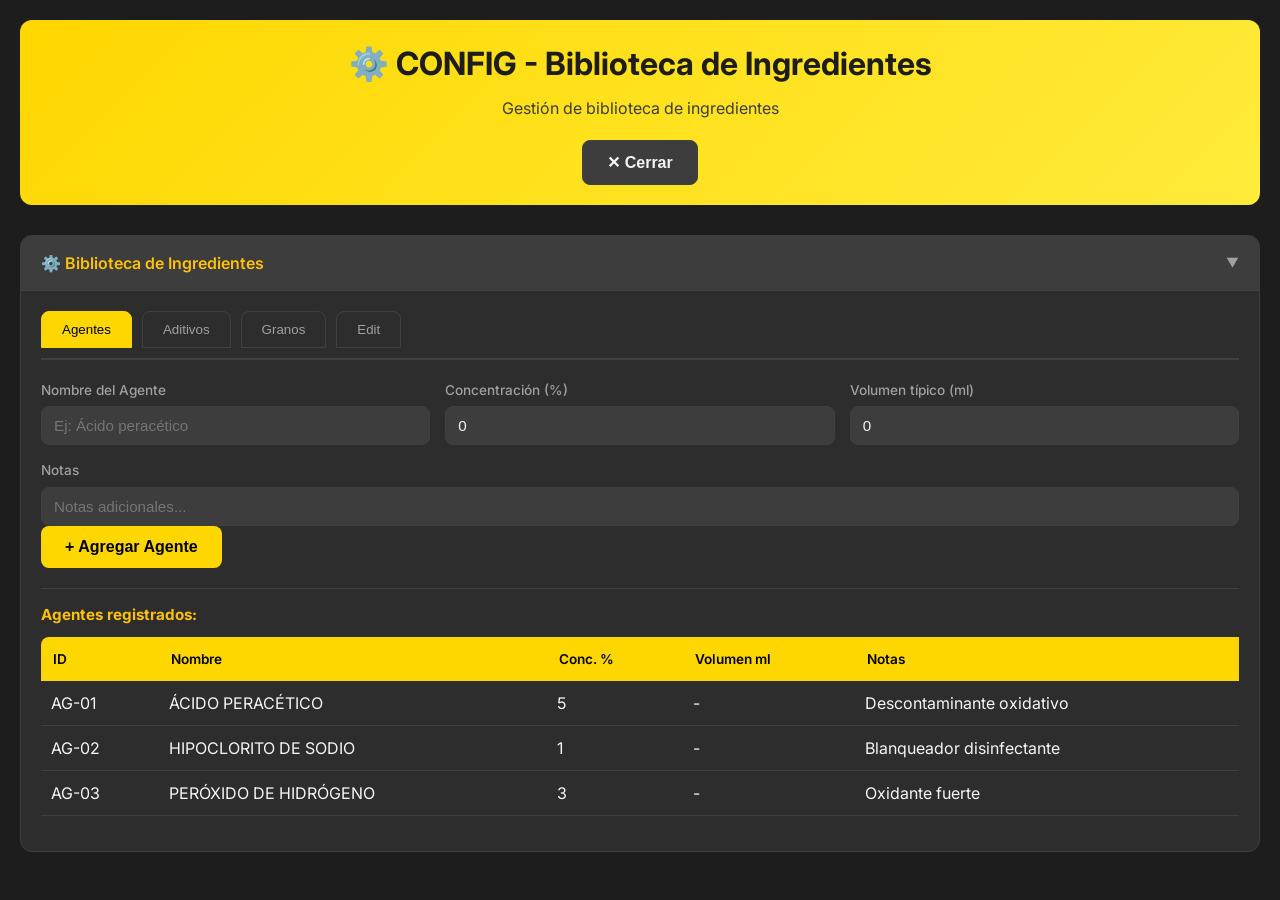
<file: gr/gr_config.html>
<!DOCTYPE html>
<html lang="es">
<head>
    <meta charset="UTF-8">
    <meta name="viewport" content="width=device-width, initial-scale=1.0">
    <title>⚙️ CONFIG - Biblioteca de Ingredientes</title>
    <link rel="stylesheet" href="gr_styles.css">
    <link rel="preconnect" href="https://fonts.googleapis.com">
    <link href="https://fonts.googleapis.com/css2?family=Inter:wght@400;500;600;700&display=swap" rel="stylesheet">
</head>
<body>
    <div class="app-container">
        <!-- HEADER -->
        <header class="app-header">
            <h1>⚙️ CONFIG - Biblioteca de Ingredientes</h1>
            <p class="subtitle">Gestión de biblioteca de ingredientes</p>
            <div class="header-actions">
                <button type="button" class="btn btn-secondary" onclick="goToIndex()">✕ Cerrar</button>
            </div>
        </header>

        <!-- CONFIG - Biblioteca de Ingredientes -->
        <section class="section-card active">
            <div class="section-header" data-section="config">
                <h2>⚙️ Biblioteca de Ingredientes</h2>
                <span class="toggle-icon">▼</span>
            </div>
            <div class="section-content" id="config">
                <!-- Tabs de navegación -->
                <div class="config-tabs">
                    <button type="button" class="config-tab active" data-tab="agentes" onclick="mostrarPanelConfig('agentes')">Agentes</button>
                    <button type="button" class="config-tab" data-tab="aditivos" onclick="mostrarPanelConfig('aditivos')">Aditivos</button>
                    <button type="button" class="config-tab" data-tab="granos" onclick="mostrarPanelConfig('granos')">Granos</button>
                    <button type="button" id="btnEditBiblioteca" class="config-tab" onclick="toggleEdicionBiblioteca()">Edit</button>
                </div>
                
                <!-- Panel Agentes -->
                <div class="config-panel active" id="panel-agentes">
                    <div class="form-row">
                        <div class="form-group">
                            <label>Nombre del Agente</label>
                            <input type="text" id="configAgenteNombre" placeholder="Ej: Ácido peracético">
                        </div>
                        <div class="form-group">
                            <label>Concentración (%)</label>
                            <input type="number" id="configAgenteConc" value="0" min="0" step="0.1">
                        </div>
                        <div class="form-group">
                            <label>Volumen típico (ml)</label>
                            <input type="number" id="configAgenteVol" value="0" min="0" step="1">
                        </div>
                    </div>
                    <div class="form-group full-width">
                        <label>Notas</label>
                        <input type="text" id="configAgenteNotas" placeholder="Notas adicionales...">
                    </div>
                    <button type="button" class="btn btn-primary" onclick="guardarAgenteConfig()">+ Agregar Agente</button>
                    
                    <h4 class="config-list-title">Agentes registrados:</h4>
                    <table class="data-table">
                        <thead>
                            <tr>
                                <th>ID</th>
                                <th>Nombre</th>
                                <th>Conc. %</th>
                                <th>Volumen ml</th>
                                <th>Notas</th>
                                <th class="col-editar"></th>
                            </tr>
                        </thead>
                        <tbody id="configAgentesTable"></tbody>
                    </table>
                </div>
                
                <!-- Panel Aditivos -->
                <div class="config-panel" id="panel-aditivos">
                    <div class="form-row">
                        <div class="form-group">
                            <label>Nombre del Aditivo</label>
                            <input type="text" id="configAditivoNombre" placeholder="Ej: Yeso (CaSO4)">
                        </div>
                        <div class="form-group">
                            <label>Tipo</label>
                            <select id="configAditivoTipo">
                                <option value="Estructurante">Estructurante</option>
                                <option value="Corrector pH">Corrector pH</option>
                                <option value="Nutriente">Nutriente</option>
                                <option value="Otro">Otro</option>
                            </select>
                        </div>
                    </div>
                    <div class="form-group full-width">
                        <label>Notas</label>
                        <input type="text" id="configAditivoNotas" placeholder="Notas adicionales...">
                    </div>
                    <button type="button" class="btn btn-primary" onclick="guardarAditivoConfig()">+ Agregar Aditivo</button>
                    
                    <h4 class="config-list-title">Aditivos registrados:</h4>
                    <table class="data-table">
                        <thead>
                            <tr>
                                <th>ID</th>
                                <th>Nombre</th>
                                <th>Tipo</th>
                                <th>Notas</th>
                                <th class="col-editar"></th>
                            </tr>
                        </thead>
                        <tbody id="configAditivosTable"></tbody>
                    </table>
                </div>
                
                <!-- Panel Granos -->
                <div class="config-panel" id="panel-granos">
                    <div class="form-row">
                        <div class="form-group">
                            <label>Nombre del Grano</label>
                            <input type="text" id="configGranoNombre" placeholder="Ej: Avena (AV)">
                        </div>
                        <div class="form-group">
                            <label>Volumen muestra (ml)</label>
                            <input type="number" id="configGranoVolumen" value="0" min="0" step="1">
                        </div>
                        <div class="form-group">
                            <label>Peso muestra (g)</label>
                            <input type="number" id="configGranoPeso" value="0" min="0" step="0.1">
                        </div>
                    </div>
                    <div class="form-row">
                        <div class="form-group">
                            <label>Densidad (g/ml) - AUTO</label>
                            <input type="number" id="configGranoDensidad" value="0" readonly>
                        </div>
                        <div class="form-group">
                            <label>Granulometría (mm)</label>
                            <input type="text" id="configGranoGranulo" placeholder="Ej: 2-3mm">
                        </div>
                    </div>
                    <div class="form-group full-width">
                        <label>Notas</label>
                        <input type="text" id="configGranoNotas" placeholder="Notas adicionales...">
                    </div>
                    <button type="button" class="btn btn-primary" onclick="guardarGranoConfig()">+ Agregar Grano</button>
                    
                    <h4 class="config-list-title">Granos registrados:</h4>
                    <table class="data-table">
                        <thead>
                            <tr>
                                <th>ID</th>
                                <th>Nombre</th>
                                <th>Densidad</th>
                                <th>Granulometría</th>
                                <th>Notas</th>
                                <th class="col-editar"></th>
                            </tr>
                        </thead>
                        <tbody id="configGranosTable"></tbody>
                    </table>
                </div>
            </div>
        </section>
    </div>

    <script>
        const BIBLIOTECA_KEY = 'sustratos_biblioteca';
        
        let biblioteca = {
            agentes: [],
            aditivos: [],
            granos: []
        };
        
        let modoEdicion = false;

        document.addEventListener('DOMContentLoaded', function() {
            cargarBiblioteca();
            inicializarEventos();
            renderizarBibliotecaEnConfig();
            
            document.getElementById('configGranoVolumen').addEventListener('input', calcDensidadGrano);
            document.getElementById('configGranoPeso').addEventListener('input', calcDensidadGrano);
        });

        function cargarBiblioteca() {
            const stored = localStorage.getItem(BIBLIOTECA_KEY);
            if (stored) {
                biblioteca = JSON.parse(stored);
            } else {
                biblioteca = {
                    agentes: [
                        { id: 'AG-01', nombre: 'ÁCIDO PERACÉTICO', concDefault: 5, volumenTipico: 30, notas: 'Descontaminante oxidativo' },
                        { id: 'AG-02', nombre: 'HIPOCLORITO DE SODIO', concDefault: 1, volumenTipico: 50, notas: 'Blanqueador disinfectante' },
                        { id: 'AG-03', nombre: 'PERÓXIDO DE HIDRÓGENO', concDefault: 3, volumenTipico: 40, notas: 'Oxidante fuerte' }
                    ],
                    aditivos: [
                        { id: 'AD-01', nombre: 'CaSO4 (Yeso)', tipo: 'Estructurante', notas: 'Mejora aireación' },
                        { id: 'AD-02', nombre: 'Carbonato de Calcio', tipo: 'Corrector pH', notas: 'Alcalinizante' },
                        { id: 'AD-03', nombre: 'Gesso', tipo: 'Estructurante', notas: 'Similar al yeso' },
                        { id: 'AD-04', nombre: 'Tiza', tipo: 'Estructurante', notas: 'Fuente de calcio' }
                    ],
                    granos: [
                        { id: 'GR-01', nombre: 'Avena (AV)', densidadTipica: 0.556, granulometria: '', notas: 'Grano fino, alta superficie' },
                        { id: 'GR-02', nombre: 'Maíz (MA)', densidadTipica: 0.802, granulometria: '', notas: 'Grano grueso' },
                        { id: 'GR-03', nombre: 'Trigo (TR)', densidadTipica: 0.750, granulometria: '', notas: 'Grano medio' },
                        { id: 'GR-04', nombre: 'Centeno (CE)', densidadTipica: 0.700, granulometria: '', notas: 'Grano medio' },
                        { id: 'GR-05', nombre: 'Sorgo (SO)', densidadTipica: 0.750, granulometria: '', notas: 'Grano medio' }
                    ]
                };
                guardarBibliotecaEnStorage();
            }
        }

        function guardarBibliotecaEnStorage() {
            // Recolectar valores editados
            document.querySelectorAll('#configAgentesTable tr').forEach((tr, i) => {
                if (biblioteca.agentes[i]) {
                    const nombreInput = tr.querySelector('.edit-nombre');
                    const concInput = tr.querySelector('.edit-conc');
                    if (nombreInput) biblioteca.agentes[i].nombre = nombreInput.value;
                    if (concInput) biblioteca.agentes[i].concDefault = parseFloat(concInput.value) || 0;
                }
            });
            
            document.querySelectorAll('#configAditivosTable tr').forEach((tr, i) => {
                if (biblioteca.aditivos[i]) {
                    const nombreInput = tr.querySelector('.edit-nombre');
                    const tipoInput = tr.querySelector('.edit-tipo');
                    if (nombreInput) biblioteca.aditivos[i].nombre = nombreInput.value;
                    if (tipoInput) biblioteca.aditivos[i].tipo = tipoInput.value;
                }
            });
            
            document.querySelectorAll('#configGranosTable tr').forEach((tr, i) => {
                if (biblioteca.granos[i]) {
                    const nombreInput = tr.querySelector('.edit-nombre');
                    const densidadInput = tr.querySelector('.edit-densidad');
                    const granuloInput = tr.querySelector('.edit-granulo');
                    if (nombreInput) biblioteca.granos[i].nombre = nombreInput.value;
                    if (densidadInput) biblioteca.granos[i].densidadTipica = parseFloat(densidadInput.value) || 0;
                    if (granuloInput) biblioteca.granos[i].granulometria = granuloInput.value;
                }
            });
            
            localStorage.setItem(BIBLIOTECA_KEY, JSON.stringify(biblioteca));
            
            // Notificar a ventana principal
            window.parent.postMessage({ type: 'bibliotecaActualizada' }, '*');
        }

        function inicializarEventos() {
            document.querySelectorAll('.section-header').forEach(header => {
                header.addEventListener('click', function() {
                    this.parentElement.classList.toggle('collapsed');
                });
            });
            
            // Tabs
            document.querySelectorAll('.config-tab[data-tab]').forEach(tab => {
                tab.addEventListener('click', function() {
                    mostrarPanelConfig(this.dataset.tab);
                });
            });
        }

        function mostrarPanelConfig(tab) {
            document.querySelectorAll('.config-tab').forEach(t => t.classList.remove('active'));
            document.querySelector(`.config-tab[data-tab="${tab}"]`).classList.add('active');
            
            document.querySelectorAll('.config-panel').forEach(p => p.classList.remove('active'));
            document.getElementById('panel-' + tab).classList.add('active');
        }

        function calcDensidadGrano() {
            const vol = parseFloat(document.getElementById('configGranoVolumen').value) || 0;
            const peso = parseFloat(document.getElementById('configGranoPeso').value) || 0;
            document.getElementById('configGranoDensidad').value = vol > 0 ? (peso / vol).toFixed(3) : 0;
        }

        function renderizarBibliotecaEnConfig() {
            // Agentes
            const tbodyAgentes = document.getElementById('configAgentesTable');
            tbodyAgentes.innerHTML = biblioteca.agentes.map((ag, i) => {
                if (modoEdicion) {
                    return `<tr>
                        <td>${ag.id}</td>
                        <td><input type="text" class="edit-nombre" data-tipo="agentes" data-idx="${i}" value="${ag.nombre}"></td>
                        <td><input type="number" class="edit-conc" data-tipo="agentes" data-idx="${i}" value="${ag.concDefault}" step="0.1"></td>
                        <td>${ag.volumenTipico || '-'}</td>
                        <td>${ag.notas || ''}</td>
                        <td class="col-editar"><button type="button" class="btn-delete" onclick="eliminarIngredienteConfig('agentes', ${i})">✕</button></td>
                    </tr>`;
                } else {
                    return `<tr>
                        <td>${ag.id}</td>
                        <td>${ag.nombre}</td>
                        <td>${ag.concDefault}</td>
                        <td>${ag.volumenTipico || '-'}</td>
                        <td>${ag.notas || ''}</td>
                        <td class="col-editar"></td>
                    </tr>`;
                }
            }).join('');
            
            // Aditivos
            const tbodyAditivos = document.getElementById('configAditivosTable');
            tbodyAditivos.innerHTML = biblioteca.aditivos.map((ad, i) => {
                if (modoEdicion) {
                    return `<tr>
                        <td>${ad.id}</td>
                        <td><input type="text" class="edit-nombre" data-tipo="aditivos" data-idx="${i}" value="${ad.nombre}"></td>
                        <td><select class="edit-tipo" data-tipo="aditivos" data-idx="${i}">
                            <option value="Estructurante" ${ad.tipo === 'Estructurante' ? 'selected' : ''}>Estructurante</option>
                            <option value="Corrector pH" ${ad.tipo === 'Corrector pH' ? 'selected' : ''}>Corrector pH</option>
                            <option value="Nutriente" ${ad.tipo === 'Nutriente' ? 'selected' : ''}>Nutriente</option>
                        </select></td>
                        <td>${ad.notas || ''}</td>
                        <td class="col-editar"><button type="button" class="btn-delete" onclick="eliminarIngredienteConfig('aditivos', ${i})">✕</button></td>
                    </tr>`;
                } else {
                    return `<tr>
                        <td>${ad.id}</td>
                        <td>${ad.nombre}</td>
                        <td>${ad.tipo}</td>
                        <td>${ad.notas || ''}</td>
                        <td class="col-editar"></td>
                    </tr>`;
                }
            }).join('');
            
            // Granos
            const tbodyGranos = document.getElementById('configGranosTable');
            tbodyGranos.innerHTML = biblioteca.granos.map((gr, i) => {
                if (modoEdicion) {
                    return `<tr>
                        <td>${gr.id}</td>
                        <td><input type="text" class="edit-nombre" data-tipo="granos" data-idx="${i}" value="${gr.nombre}"></td>
                        <td><input type="number" class="edit-densidad" data-tipo="granos" data-idx="${i}" value="${gr.densidadTipica}" step="0.001" style="width:80px"></td>
                        <td><input type="text" class="edit-granulo" data-tipo="granos" data-idx="${i}" value="${gr.granulometria || ''}"></td>
                        <td>${gr.notas || ''}</td>
                        <td class="col-editar"><button type="button" class="btn-delete" onclick="eliminarIngredienteConfig('granos', ${i})">✕</button></td>
                    </tr>`;
                } else {
                    return `<tr>
                        <td>${gr.id}</td>
                        <td>${gr.nombre}</td>
                        <td>${gr.densidadTipica.toFixed(3).replace('.', ',')} g/ml</td>
                        <td>${gr.granulometria || ''}</td>
                        <td>${gr.notas || ''}</td>
                        <td class="col-editar"></td>
                    </tr>`;
                }
            }).join('');
            
            // Mostrar/ocultar columnas de edición
            const cols = document.querySelectorAll('.col-editar');
            cols.forEach(c => c.style.display = modoEdicion ? 'table-cell' : 'none');
        }

        window.toggleEdicionBiblioteca = function() {
            modoEdicion = !modoEdicion;
            const btn = document.getElementById('btnEditBiblioteca');
            btn.textContent = modoEdicion ? 'Save' : 'Edit';
            
            if (!modoEdicion) {
                guardarBibliotecaEnStorage();
            }
            
            renderizarBibliotecaEnConfig();
        };

        window.guardarAgenteConfig = function() {
            const nombre = document.getElementById('configAgenteNombre').value;
            const conc = parseFloat(document.getElementById('configAgenteConc').value) || 0;
            const vol = parseFloat(document.getElementById('configAgenteVol').value) || 0;
            const notas = document.getElementById('configAgenteNotas').value;
            
            if (!nombre) { alert('Ingrese nombre del agente'); return; }
            
            biblioteca.agentes.push({
                id: 'AG-' + String(biblioteca.agentes.length + 1).padStart(2, '0'),
                nombre: nombre.toUpperCase(), concDefault: conc, volumenTipico: vol, notas: notas
            });
            
            document.getElementById('configAgenteNombre').value = '';
            document.getElementById('configAgenteConc').value = 0;
            document.getElementById('configAgenteVol').value = 0;
            document.getElementById('configAgenteNotas').value = '';
            
            guardarBibliotecaEnStorage();
        };

        window.guardarAditivoConfig = function() {
            const nombre = document.getElementById('configAditivoNombre').value;
            const tipo = document.getElementById('configAditivoTipo').value;
            const notas = document.getElementById('configAditivoNotas').value;
            
            if (!nombre) { alert('Ingrese nombre del aditivo'); return; }
            
            biblioteca.aditivos.push({
                id: 'AD-' + String(biblioteca.aditivos.length + 1).padStart(2, '0'),
                nombre: nombre, tipo: tipo, notas: notas
            });
            
            document.getElementById('configAditivoNombre').value = '';
            document.getElementById('configAditivoTipo').value = 'Estructurante';
            document.getElementById('configAditivoNotas').value = '';
            
            guardarBibliotecaEnStorage();
        };

        window.guardarGranoConfig = function() {
            const nombre = document.getElementById('configGranoNombre').value;
            const vol = parseFloat(document.getElementById('configGranoVolumen').value) || 0;
            const peso = parseFloat(document.getElementById('configGranoPeso').value) || 0;
            const granulometria = document.getElementById('configGranoGranulo').value;
            const notas = document.getElementById('configGranoNotas').value;
            
            if (!nombre) { alert('Ingrese nombre del grano'); return; }
            
            const densidad = vol > 0 ? peso / vol : 0;
            
            biblioteca.granos.push({
                id: 'GR-' + String(biblioteca.granos.length + 1).padStart(2, '0'),
                nombre: nombre, densidadTipica: parseFloat(densidad.toFixed(3)), granulometria: granulometria, notas: notas
            });
            
            document.getElementById('configGranoNombre').value = '';
            document.getElementById('configGranoVolumen').value = 0;
            document.getElementById('configGranoPeso').value = 0;
            document.getElementById('configGranoDensidad').value = 0;
            document.getElementById('configGranoGranulo').value = '';
            document.getElementById('configGranoNotas').value = '';
            
            guardarBibliotecaEnStorage();
        };

        window.eliminarIngredienteConfig = function(tipo, index) {
            if (!confirm('¿Eliminar este ingrediente?')) return;
            biblioteca[tipo].splice(index, 1);
            guardarBibliotecaEnStorage();
        };
    </script>
</body>
</html>
</file>
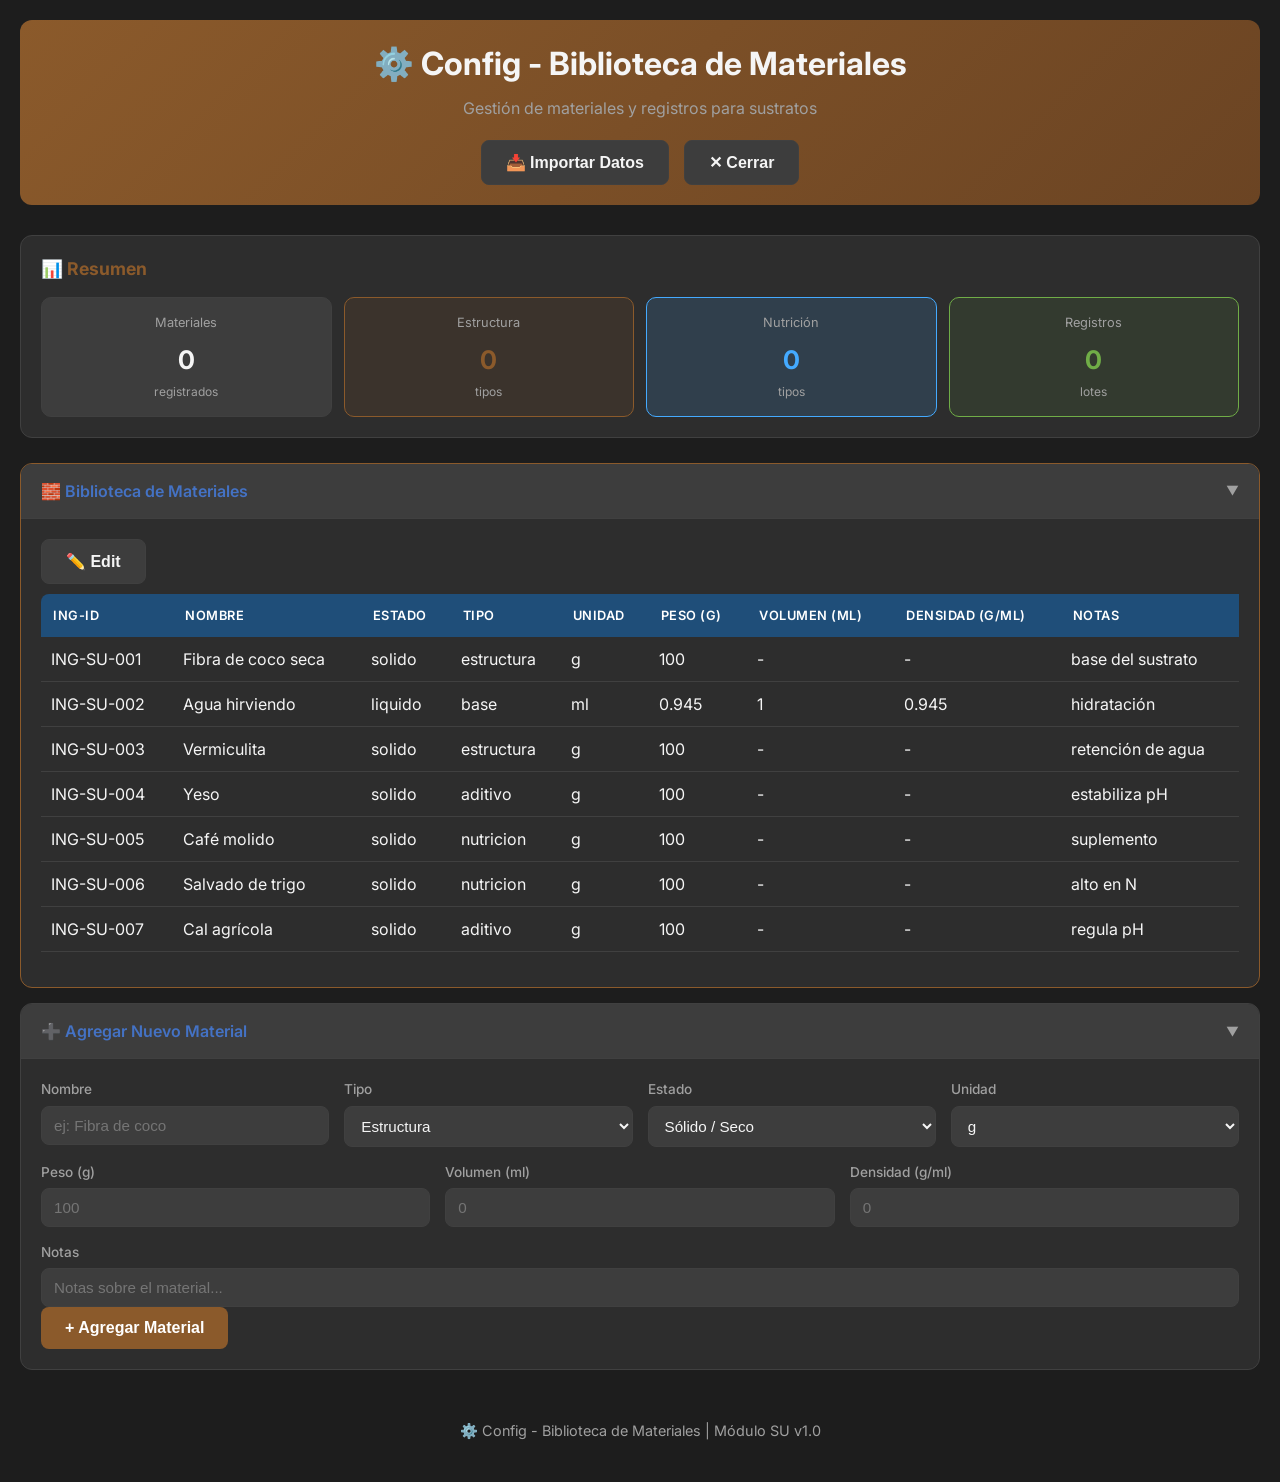
<file: su/su_biblioteca.html>
<!DOCTYPE html>
<html lang="es">
<head>
    <meta charset="UTF-8">
    <meta name="viewport" content="width=device-width, initial-scale=1.0">
    <title>⚙️ Config - Biblioteca de Materiales</title>
    <link rel="stylesheet" href="su_styles.css">
    <link rel="preconnect" href="https://fonts.googleapis.com">
    <link href="https://fonts.googleapis.com/css2?family=Inter:wght@400;500;600;700&display=swap" rel="stylesheet">
    <style>
        .edit-input {
            width: 100%;
            padding: 6px 8px;
            border: 1px solid var(--border);
            border-radius: 4px;
            background: var(--dark-tertiary);
            color: var(--text-light);
            font-size: 0.85rem;
        }
        .edit-input:focus {
            outline: none;
            border-color: var(--su-fibra);
        }
        .edit-select {
            width: 100%;
            padding: 6px 8px;
            border: 1px solid var(--border);
            border-radius: 4px;
            background: var(--dark-tertiary);
            color: var(--text-light);
            font-size: 0.85rem;
        }
        .btn-delete-row {
            background: var(--danger);
            color: white;
            border: none;
            width: 28px;
            height: 28px;
            border-radius: 6px;
            cursor: pointer;
            font-size: 0.8rem;
        }
        .btn-cargar-row {
            background: var(--primary);
            color: white;
            border: none;
            padding: 4px 8px;
            border-radius: 4px;
            cursor: pointer;
            font-size: 0.75rem;
            margin-right: 4px;
        }
        .col-acciones {
            display: none;
        }
        .btn-small {
            padding: 6px 12px;
            border-radius: 6px;
            border: none;
            cursor: pointer;
            font-size: 0.8rem;
            font-weight: 600;
        }
        .btn-small.cargar {
            background: var(--primary);
            color: white;
        }
        .btn-small.eliminar {
            background: var(--danger);
            color: white;
        }
    </style>
</head>
<body>
    <div class="app-container">
        
        <!-- HEADER -->
        <header class="app-header">
            <h1>⚙️ Config - Biblioteca de Materiales</h1>
            <p class="subtitle">Gestión de materiales y registros para sustratos</p>
            <div class="header-actions">
                <button type="button" class="btn btn-secondary" onclick="importarDatosExcel()">📥 Importar Datos</button>
                <button type="button" class="btn btn-secondary" onclick="window.location.href='su_index.html'">✕ Cerrar</button>
            </div>
        </header>

        <!-- PANEL DE MÉTRICAS BÁSICAS -->
        <section class="metrics-panel">
            <h2>📊 Resumen</h2>
            <div class="metrics-grid">
                <div class="metric-card">
                    <span class="metric-label">Materiales</span>
                    <span class="metric-value" id="metricTotalMateriales">0</span>
                    <span class="metric-unit">registrados</span>
                </div>
                <div class="metric-card su-fibra">
                    <span class="metric-label">Estructura</span>
                    <span class="metric-value" id="metricEstructura">0</span>
                    <span class="metric-unit">tipos</span>
                </div>
                <div class="metric-card su-agua">
                    <span class="metric-label">Nutrición</span>
                    <span class="metric-value" id="metricNutricion">0</span>
                    <span class="metric-unit">tipos</span>
                </div>
                <div class="metric-card highlight">
                    <span class="metric-label">Registros</span>
                    <span class="metric-value" id="metricRegistros">0</span>
                    <span class="metric-unit">lotes</span>
                </div>
            </div>
        </section>

        <!-- BIBLIOTECA DE MATERIALES -->
        <section class="section-card active">
            <div class="section-header" data-section="biblioteca">
                <h2>🧱 Biblioteca de Materiales</h2>
                <span class="toggle-icon">▼</span>
            </div>
            <div class="section-content" id="biblioteca">
                <div style="margin-bottom:10px">
                    <button type="button" id="btnEditMat" class="btn btn-secondary" onclick="toggleEdicionMateriales()">✏️ Edit</button>
                </div>
                <table class="data-table" id="tablaMateriales">
                    <thead>
                        <tr>
                            <th>ING-ID</th>
                            <th>Nombre</th>
                            <th>Estado</th>
                            <th>Tipo</th>
                            <th>Unidad</th>
                            <th>Peso (g)</th>
                            <th>Volumen (ml)</th>
                            <th>Densidad (g/ml)</th>
                            <th>Notas</th>
                            <th class="col-acciones"></th>
                        </tr>
                    </thead>
                    <tbody id="bibliotecaTable">
                    </tbody>
                </table>
            </div>
        </section>

        <!-- AGREGAR NUEVO MATERIAL -->
        <section class="section-card">
            <div class="section-header" data-section="agregar">
                <h2>➕ Agregar Nuevo Material</h2>
                <span class="toggle-icon">▼</span>
            </div>
            <div class="section-content" id="agregar">
                <div class="form-row">
                    <div class="form-group">
                        <label for="matNombre">Nombre</label>
                        <input type="text" id="matNombre" placeholder="ej: Fibra de coco">
                    </div>
                    <div class="form-group">
                        <label for="matTipo">Tipo</label>
                        <select id="matTipo">
                            <option value="estructura">Estructura</option>
                            <option value="base">Base</option>
                            <option value="nutricion">Nutrición</option>
                            <option value="aditivo">Aditivo</option>
                        </select>
                    </div>
                    <div class="form-group">
                        <label for="matEstado">Estado</label>
                        <select id="matEstado">
                            <option value="solido">Sólido / Seco</option>
                            <option value="liquido">Líquido / Mojado</option>
                        </select>
                    </div>
                    <div class="form-group">
                        <label for="matUnidad">Unidad</label>
                        <select id="matUnidad">
                            <option value="g">g</option>
                            <option value="ml">ml</option>
                        </select>
                    </div>
                </div>
                <div class="form-row">
                    <div class="form-group">
                        <label for="matPeso">Peso (g)</label>
                        <input type="number" id="matPeso" step="0.001" placeholder="100">
                    </div>
                    <div class="form-group">
                        <label for="matVolumen">Volumen (ml)</label>
                        <input type="number" id="matVolumen" step="0.001" placeholder="0">
                    </div>
                    <div class="form-group">
                        <label for="matDensidad">Densidad (g/ml)</label>
                        <input type="number" id="matDensidad" step="0.001" placeholder="0">
                    </div>
                </div>
                <div class="form-group full-width">
                    <label for="matNotas">Notas</label>
                    <input type="text" id="matNotas" placeholder="Notas sobre el material...">
                </div>
                <button type="button" class="btn btn-su" onclick="agregarMaterial()">+ Agregar Material</button>
            </div>
        </section>

        <!-- FOOTER -->
        <footer class="app-footer">
            <p>⚙️ Config - Biblioteca de Materiales | Módulo SU v1.0</p>
        </footer>

    </div>

    <script>
        // ==========================================
        // VARIABLES GLOBALES
        // ==========================================
        const SU_BIBLIOTECA_KEY = 'su_biblioteca';
        const SU_LOTES_KEY = 'su_lotes';
        
        let biblioteca = { materiales: [] };
        let lotesData = [];
        let modoEdicionMateriales = false;
        let modoEdicionRegistros = false;

// ==========================================
        // INICIALIZACIÓN
        // ==========================================
        window.onload = function() {
            cargarBibliotecaDesdeStorage();
            cargarLotesDesdeStorage();
            inicializarEventos();
            renderizarBiblioteca();
            renderizarRegistros();
            actualizarEstadisticas();
        };

        // Función para cargar datos iniciales desde archivo JSON externo
        async function cargarDatosIniciales() {
            try {
                const response = await fetch('datos_iniciales.json');
                if (response.ok) {
                    const datos = await response.json();
                    
                    // Cargar materiales si no hay datos
                    if (biblioteca.materiales.length === 0 && datos.materiales) {
                        biblioteca.materiales = datos.materiales;
                        guardarBiblioteca();
                        console.log('Datos iniciales cargados:', datos.materiales.length, 'materiales');
                    }
                    
                    // Cargar registros si no hay datos  
                    if (lotesData.length === 0 && datos.registros) {
                        lotesData = datos.registros;
                        guardarLotes();
                        console.log('Datos iniciales cargados:', datos.registros.length, 'registros');
                    }
                }
            } catch (error) {
                console.log('No se pudieron cargar datos iniciales automaticamente');
            }
        }

        // Llamar automáticamente al cargar si no hay datos
        if (biblioteca.materiales.length === 0 || lotesData.length === 0) {
            cargarDatosIniciales();
        }

        // ==========================================
        // INICIALIZACIÓN
        // ==========================================
        window.onload = function() {
            cargarBibliotecaDesdeStorage();
            cargarLotesDesdeStorage();
            inicializarEventos();
            renderizarBiblioteca();
            renderizarRegistros();
            actualizarEstadisticas();
        };

        function cargarBibliotecaDesdeStorage() {
            const stored = localStorage.getItem(SU_BIBLIOTECA_KEY);
            if (stored) {
                biblioteca = JSON.parse(stored);
            }
        }

        function cargarLotesDesdeStorage() {
            const stored = localStorage.getItem(SU_LOTES_KEY);
            if (stored) {
                lotesData = JSON.parse(stored);
            }
        }

        function guardarBiblioteca() {
            localStorage.setItem(SU_BIBLIOTECA_KEY, JSON.stringify(biblioteca));
        }

        function guardarLotes() {
            localStorage.setItem(SU_LOTES_KEY, JSON.stringify(lotesData));
        }

        function inicializarEventos() {
            document.querySelectorAll('.section-header').forEach(header => {
                header.addEventListener('click', function() {
                    this.parentElement.classList.toggle('collapsed');
                });
            });
        }

        // ==========================================
        // EDICIÓN MATERIALES
        // ==========================================
        function toggleEdicionMateriales() {
            modoEdicionMateriales = !modoEdicionMateriales;
            const btnEdit = document.getElementById('btnEditMat');
            const tablaMateriales = document.getElementById('tablaMateriales');
            const colsAcciones = tablaMateriales ? tablaMateriales.querySelectorAll('.col-acciones') : [];
            
            if (btnEdit) {
                if (modoEdicionMateriales) {
                    btnEdit.textContent = '💾 Save';
                    btnEdit.classList.remove('btn-secondary');
                    btnEdit.classList.add('btn-su');
                } else {
                    guardarCambiosMateriales();
                    btnEdit.textContent = '✏️ Edit';
                    btnEdit.classList.remove('btn-su');
                    btnEdit.classList.add('btn-secondary');
                }
                
                // Agregar o quit(clase 'visible' a cada elemento
                colsAcciones.forEach(el => {
                    if (modoEdicionMateriales) {
                        el.classList.add('visible');
                    } else {
                        el.classList.remove('visible');
                    }
                });
            }
            
            renderizarBiblioteca();
        }

        function guardarCambiosMateriales() {
            const inputsAll = document.querySelectorAll('#bibliotecaTable input, #bibliotecaTable select');
            if (inputsAll.length === 0) return;
            
            const numCols = 9;
            const nuevosMateriales = [];
            for (let i = 0; i < inputsAll.length; i += numCols) {
                const idx = Math.floor(i / numCols);
                nuevosMateriales.push({
                    id: biblioteca.materiales[idx]?.id || 'ING-SU-' + String(idx + 1).padStart(3, '0'),
                    nombre: inputsAll[i + 1].value,
                    estado: inputsAll[i + 2].value,
                    tipo: inputsAll[i + 3].value,
                    unidad: inputsAll[i + 4].value,
                    peso: parseFloat(inputsAll[i + 5].value) || 0,
                    volumen: parseFloat(inputsAll[i + 6].value) || 0,
                    densidad: parseFloat(inputsAll[i + 7].value) || 0,
                    notas: inputsAll[i + 8].value
                });
            }
            
            biblioteca.materiales = nuevosMateriales;
            guardarBiblioteca();
            actualizarEstadisticas();
            alert('Cambios guardados');
        }

        function eliminarMaterial(index) {
            if (!confirm('¿Eliminar este material?')) return;
            biblioteca.materiales.splice(index, 1);
            guardarBiblioteca();
            renderizarBiblioteca();
            actualizarEstadisticas();
        }

        // ==========================================
        // EDICIÓN REGISTROS
        // ==========================================
        function toggleEdicionRegistros() {
            modoEdicionRegistros = !modoEdicionRegistros;
            const btnEdit = document.getElementById('btnEditRegistros');
            const colsAcciones = document.querySelectorAll('#tablaRegistros .col-acciones');
            
            if (modoEdicionRegistros) {
                btnEdit.textContent = '💾 Save';
                btnEdit.classList.remove('btn-secondary');
                btnEdit.classList.add('btn-su');
                colsAcciones.forEach(th => th.style.display = 'table-cell');
            } else {
                btnEdit.textContent = '✏️ Edit';
                btnEdit.classList.remove('btn-su');
                btnEdit.classList.add('btn-secondary');
                colsAcciones.forEach(th => th.style.display = 'none');
            }
            
            renderizarRegistros();
        }

        function eliminarRegistro(index) {
            if (!confirm('¿Eliminar este registro?')) return;
            lotesData.splice(index, 1);
            guardarLotes();
            renderizarRegistros();
            actualizarEstadisticas();
            alert('Registro eliminado');
        }

        function cargarRegistro(index) {
            const lote = lotesData[index];
            if (!lote) return;
            
            if (!confirm('Cargar el registro "' + lote.id + '" en la calculadora?')) return;
            
            // Guardar índice del lote a cargar
            localStorage.setItem('lote_a_cargar', index);
            
            // Abrir index.html
            window.open('su_index.html', '_self');
        }

        // ==========================================
        // RENDERIZAR BIBLIOTECA
        // ==========================================
        function renderizarBiblioteca() {
            const tbody = document.getElementById('bibliotecaTable');
            const tablaMateriales = document.getElementById('tablaMateriales');
            const colsAcciones = tablaMateriales ? tablaMateriales.querySelectorAll('.col-acciones') : [];
            
            if (!biblioteca.materiales.length) {
                colsAcciones.forEach(el => el.classList.remove('visible'));
                tbody.innerHTML = '<tr><td colspan="9" class="empty-state">Sin materiales registrados</td></tr>';
                return;
            }
            
            // Agregar o quitar clase visible según modo
            colsAcciones.forEach(el => {
                if (modoEdicionMateriales) {
                    el.classList.add('visible');
                } else {
                    el.classList.remove('visible');
                }
            });
            
            tbody.innerHTML = biblioteca.materiales.map((m, index) => {
                if (modoEdicionMateriales) {
                    return `
                    <tr>
                        <td><input type="text" class="edit-input" value="${m.id}" readonly style="background:var(--dark);width:80px"></td>
                        <td><input type="text" class="edit-input" value="${escapeHtml(m.nombre)}"></td>
                        <td>
                            <select class="edit-select">
                                <option value="solido" ${m.estado === 'solido' ? 'selected' : ''}>sólido</option>
                                <option value="liquido" ${m.estado === 'liquido' ? 'selected' : ''}>líquido</option>
                            </select>
                        </td>
                        <td>
                            <select class="edit-select">
                                <option value="estructura" ${m.tipo === 'estructura' ? 'selected' : ''}>estructura</option>
                                <option value="base" ${m.tipo === 'base' ? 'selected' : ''}>base</option>
                                <option value="nutricion" ${m.tipo === 'nutricion' ? 'selected' : ''}>nutrición</option>
                                <option value="aditivo" ${m.tipo === 'aditivo' ? 'selected' : ''}>aditivo</option>
                            </select>
                        </td>
                        <td>
                            <select class="edit-select">
                                <option value="g" ${m.unidad === 'g' ? 'selected' : ''}>g</option>
                                <option value="ml" ${m.unidad === 'ml' ? 'selected' : ''}>ml</option>
                            </select>
                        </td>
                        <td><input type="number" class="edit-input" step="0.001" value="${m.peso || 0}"></td>
                        <td><input type="number" class="edit-input" step="0.001" value="${m.volumen || 0}"></td>
                        <td><input type="number" class="edit-input" step="0.001" value="${m.densidad || 0}"></td>
                        <td><input type="text" class="edit-input" value="${escapeHtml(m.notas || '')}"></td>
                        <td class="col-acciones"><button class="btn-delete-row" onclick="eliminarMaterial(${index})">✕</button></td>
                    </tr>`;
                } else {
                    return `
                    <tr>
                        <td>${m.id}</td>
                        <td>${m.nombre}</td>
                        <td>${m.estado}</td>
                        <td>${m.tipo}</td>
                        <td>${m.unidad || '-'}</td>
                        <td>${m.peso || '-'}</td>
                        <td>${m.volumen || '-'}</td>
                        <td>${m.densidad || '-'}</td>
                        <td>${m.notas || '-'}</td>
                        <td class="col-acciones" style="display:none"></td>
                    </tr>`;
                }
            }).join('');
        }

        function escapeHtml(text) {
            if (!text) return '';
            return text.replace(/&/g, '&amp;').replace(/</g, '&lt;').replace(/>/g, '&gt;').replace(/"/g, '&quot;');
        }

        // ==========================================
        // RENDERIZAR REGISTROS
        // ==========================================
        function renderizarRegistros() {
            const tbody = document.getElementById('registroLotesBody');
            const tablaRegistros = document.getElementById('tablaRegistros');
            const colsAcciones = tablaRegistros.querySelectorAll('.col-acciones');
            const noLotesMsg = document.getElementById('noLotesMsg');
            
            if (lotesData.length === 0) {
                colsAcciones.forEach(th => th.style.display = 'none');
                tbody.innerHTML = '';
                noLotesMsg.style.display = 'block';
                return;
            }
            
            noLotesMsg.style.display = 'none';
            colsAcciones.forEach(th => th.style.display = modoEdicionRegistros ? 'table-cell' : 'none');
            
            // Ordenar por fecha
            const lotesOrdenados = [...lotesData].sort((a, b) => new Date(b.fecha) - new Date(a.fecha));
            
            tbody.innerHTML = lotesOrdenados.map((lote, ordenIdx) => {
                // Encontrar índice real
                const realIndex = lotesData.indexOf(lote);
                
                if (modoEdicionRegistros) {
                    return `
                    <tr>
                        <td>${lote.fecha || '-'}</td>
                        <td>${lote.id || '-'}</td>
                        <td>${lote.estructura || '-'}</td>
                        <td>${lote.fibra || 0}g</td>
                        <td>${lote.ratio || 0}</td>
                        <td>${lote.agua || 0}ml</td>
                        <td>${lote.total || 0}g</td>
                        <td>${lote.bolsas || 0}</td>
                        <td>${lote.steril || 0}min</td>
                        <td>${lote.notas || '-'}</td>
                        <td class="col-acciones">
                            <button class="btn-small cargar" onclick="cargarRegistro(${realIndex})">📂 Cargar</button>
                            <button class="btn-small eliminar" onclick="eliminarRegistro(${realIndex})">✕</button>
                        </td>
                    </tr>`;
                } else {
                    return `
                    <tr>
                        <td>${lote.fecha || '-'}</td>
                        <td>${lote.id || '-'}</td>
                        <td>${lote.estructura || '-'}</td>
                        <td>${lote.fibra || 0}g</td>
                        <td>${lote.ratio || 0}</td>
                        <td>${lote.agua || 0}ml</td>
                        <td>${lote.total || 0}g</td>
                        <td>${lote.bolsas || 0}</td>
                        <td>${lote.steril || 0}min</td>
                        <td>${lote.notas || '-'}</td>
                        <td class="col-acciones" style="display:none">
                            <button class="btn-small cargar" onclick="cargarRegistro(${realIndex})">📂 Cargar</button>
                            <button class="btn-small eliminar" onclick="eliminarRegistro(${realIndex})">✕</button>
                        </td>
                    </tr>`;
                }
            }).join('');
        }

        // ==========================================
        // AGREGAR MATERIAL
        // ==========================================
        function agregarMaterial() {
            const nombre = document.getElementById('matNombre').value.trim();
            if (!nombre) {
                alert('Ingrese el nombre del material');
                return;
            }
            
            const nuevo = {
                id: 'ING-SU-' + String(biblioteca.materiales.length + 1).padStart(3, '0'),
                nombre: nombre,
                tipo: document.getElementById('matTipo').value,
                estado: document.getElementById('matEstado').value,
                unidad: document.getElementById('matUnidad').value,
                peso: parseFloat(document.getElementById('matPeso').value) || 0,
                volumen: parseFloat(document.getElementById('matVolumen').value) || 0,
                densidad: parseFloat(document.getElementById('matDensidad').value) || 0,
                notas: document.getElementById('matNotas').value.trim()
            };
            
            biblioteca.materiales.push(nuevo);
            guardarBiblioteca();
            renderizarBiblioteca();
            actualizarEstadisticas();
            
            document.getElementById('matNombre').value = '';
            document.getElementById('matNotas').value = '';
            document.getElementById('matPeso').value = '';
            document.getElementById('matVolumen').value = '';
            document.getElementById('matDensidad').value = '';
            
            alert('Material agregado: ' + nuevo.id);
        }

        // ==========================================
        // ESTADÍSTICAS
        // ==========================================
        function actualizarEstadisticas() {
            const total = biblioteca.materiales.length;
            const estructura = biblioteca.materiales.filter(m => m.tipo === 'estructura').length;
            const nutricion = biblioteca.materiales.filter(m => m.tipo === 'nutricion').length;
            const adicion = biblioteca.materiales.filter(m => m.tipo === 'aditivo').length;
            
            document.getElementById('metricTotalMateriales').textContent = total;
            document.getElementById('metricEstructura').textContent = estructura;
            document.getElementById('metricNutricion').textContent = nutricion;
            document.getElementById('metricAditivos').textContent = adicion;
            document.getElementById('metricRegistros').textContent = lotesData.length;
        }

        // ==========================================
        // IMPORTAR DESDE JSON (USANDO SELECTOR DE ARCHIVO)
        // ==========================================
        function importarDatosExcel() {
            // Crear input de archivo invisible
            const input = document.createElement('input');
            input.type = 'file';
            input.accept = '.json';
            
            input.onchange = function(e) {
                const file = e.target.files[0];
                if (!file) return;
                
                const reader = new FileReader();
                reader.onload = function(event) {
                    try {
                        const datos = JSON.parse(event.target.result);
                        
                        if (!datos.materiales && !Array.isArray(datos)) {
                            throw new Error('Formato JSON inválido. Use un archivo con formato: {"materiales": [...], "registros": [...]}');
                        }
                        
                        // Importar materiales
                        let nuevosMat = 0;
                        if (datos.materiales && Array.isArray(datos.materiales)) {
                            datos.materiales.forEach(mat => {
                                const existe = biblioteca.materiales.some(m => m.id === mat.id);
                                if (!existe) {
                                    biblioteca.materiales.push(mat);
                                    nuevosMat++;
                                }
                            });
                        }
                        guardarBiblioteca();
                        renderizarBiblioteca();
                        
                        // Importar registros
                        let nuevosReg = 0;
                        // Aceptar tanto "registros" como "records" como array directo
                        const registros = datos.registros || datos.records || (Array.isArray(datos) ? datos : []);
                        if (Array.isArray(registros)) {
                            registros.forEach(registro => {
                                const existe = lotesData.some(l => l.id === registro.id);
                                if (!existe) {
                                    lotesData.push(registro);
                                    nuevosReg++;
                                }
                            });
                        }
                        guardarLotes();
                        renderizarRegistros();
                        actualizarEstadisticas();
                        
                        alert('Importación completada:\n- Materiales: ' + nuevosMat + '\n- Registros: ' + nuevosReg);
                        
                    } catch (error) {
                        console.error('Error:', error);
                        alert('Error al importar: ' + error.message);
                    }
                };
                
                reader.readAsText(file);
            };
            
            input.click();
        }

        // Función para cargar datos iniciales al abrir (solo si no hay datos)
        function cargarDatosIniciales() {
            if (biblioteca.materiales.length > 0 || lotesData.length > 0) {
                return;
            }
            
            fetch('datos_iniciales.json')
                .then(response => response.json())
                .then(datos => {
                    if (datos.materiales) {
                        biblioteca.materiales = datos.materiales;
                        guardarBiblioteca();
                        renderizarBiblioteca();
                    }
                    if (datos.registros) {
                        lotesData = datos.registros;
                        guardarLotes();
                        renderizarRegistros();
                    }
                    actualizarEstadisticas();
                })
                .catch(() => {
                });
        }
    </script>
</body>
</html>
</file>
<file: gr/gr_styles.css>
/* ========================================
   ESTILOS - Calculadora de Sustratos
   ======================================== */

 :root {
    --primary: #FFD700;
    --primary-light: #FFEB3B;
    --secondary: #FFC107;
    --accent: #FFA000;
    --highlight: #70AD47;
    --warning: #ED7D31;
    --danger: #C00000;
    --dark: #1D1D1D;
    --dark-secondary: #2D2D2D;
    --dark-tertiary: #3D3D3D;
    --text-light: #F5F5F5;
    --text-muted: #A0A0A0;
    --border: #404040;
    --border-light: #505050;
}

* {
    margin: 0;
    padding: 0;
    box-sizing: border-box;
}

body {
    font-family: 'Inter', -apple-system, BlinkMacSystemFont, sans-serif;
    background-color: var(--dark);
    color: var(--text-light);
    min-height: 100vh;
    line-height: 1.5;
}

.app-container {
    max-width: 1400px;
    margin: 0 auto;
    padding: 20px;
}

/* ========================================
   EDITAR BIBLIOTECA
   ======================================== */

.col-editar {
    display: none;
}

.modo-edicion .col-editar {
    display: table-cell;
}

#btnEditBiblioteca.modo-edicion {
    background: var(--highlight);
    color: white;
}

.btn-edit-mode {
    padding: 8px 16px;
    border-radius: 6px;
    border: none;
    cursor: pointer;
    font-weight: 600;
}

.btn-edit-mode.editando {
    background: var(--highlight);
    color: white;
}

.btn-edit-mode.guardando {
    background: var(--primary);
    color: white;
}

/* ========================================
   ANIMACIONES
   ======================================== */

.app-header {
    text-align: center;
    margin-bottom: 30px;
    padding: 20px;
    background: linear-gradient(135deg, var(--primary) 0%, var(--primary-light) 100%);
    border-radius: 12px;
}

.app-header h1 {
    font-size: 2rem;
    font-weight: 700;
    margin-bottom: 8px;
    color: #1D1D1D !important;
}

.app-header .subtitle {
    font-size: 1rem;
    color: #3D3D3D !important;
    margin-bottom: 20px;
}

.header-actions {
    display: flex;
    justify-content: center;
    gap: 15px;
    align-items: center;
}

.lote-selector {
    padding: 10px 20px;
    border-radius: 8px;
    border: 2px solid var(--border);
    background: var(--dark-secondary);
    color: var(--text-light);
    font-size: 1rem;
    min-width: 250px;
}

.lote-selector:focus {
    outline: none;
    border-color: var(--accent);
}

/* ========================================
   METRICS PANEL
   ======================================== */

.metrics-panel {
    background: var(--dark-secondary);
    border-radius: 12px;
    padding: 20px;
    margin-bottom: 25px;
    border: 1px solid var(--border);
}

.metrics-panel h2 {
    font-size: 1.1rem;
    color: var(--accent);
    margin-bottom: 15px;
    display: flex;
    align-items: center;
    gap: 8px;
}

.metrics-grid {
    display: grid;
    grid-template-columns: repeat(auto-fit, minmax(150px, 1fr));
    gap: 15px;
}

.metric-card {
    background: var(--dark-tertiary);
    border-radius: 10px;
    padding: 15px;
    text-align: center;
    border: 1px solid var(--border);
    transition: transform 0.2s, border-color 0.2s;
}

.metric-card:hover {
    transform: translateY(-2px);
    border-color: var(--accent);
}

.metric-card.highlight {
    border-color: var(--highlight);
    background: rgba(112, 173, 71, 0.1);
}

.metric-label {
    display: block;
    font-size: 0.85rem;
    color: var(--text-muted);
    margin-bottom: 8px;
}

.metric-value {
    display: block;
    font-size: 1.8rem;
    font-weight: 700;
    color: var(--text-light);
}

.metric-card.highlight .metric-value {
    color: var(--highlight);
}

.metric-unit {
    display: block;
    font-size: 0.8rem;
    color: var(--text-muted);
    margin-top: 4px;
}

/* ========================================
   SECTIONS (ACORDEONES)
   ======================================== */

.section-card {
    background: var(--dark-secondary);
    border-radius: 12px;
    margin-bottom: 15px;
    border: 1px solid var(--border);
    overflow: hidden;
    transition: border-color 0.3s;
}

.section-card:hover {
    border-color: var(--border-light);
}

.section-header {
    background: var(--dark-tertiary);
    padding: 15px 20px;
    cursor: pointer;
    display: flex;
    justify-content: space-between;
    align-items: center;
    user-select: none;
    border-bottom: 1px solid var(--border);
    transition: background 0.2s;
}

.section-header:hover {
    background: #454545;
}

.section-header h2 {
    font-size: 1rem;
    font-weight: 600;
    color: var(--secondary);
}

.toggle-icon {
    color: var(--text-muted);
    transition: transform 0.3s;
    font-size: 0.8rem;
}

.section-card.collapsed .toggle-icon {
    transform: rotate(-90deg);
}

.section-card.collapsed .section-content {
    display: none;
}

.section-desc {
    color: var(--text-muted);
    font-size: 0.9rem;
    margin-bottom: 15px;
    padding: 10px 0;
    border-bottom: 1px solid var(--border);
}

.section-content {
    padding: 20px;
}

/* ========================================
   SELECTORES DE BIBLIOTECA
   ======================================== */

.ingredient-selector {
    margin-bottom: 15px;
}

.ingredient-select {
    width: 100%;
    padding: 12px 15px;
    border-radius: 8px;
    border: 2px dashed var(--border);
    background: var(--dark);
    color: var(--text-light);
    font-size: 0.95rem;
    cursor: pointer;
    transition: border-color 0.2s, background 0.2s;
}

.ingredient-select:hover {
    border-color: var(--accent);
    background: var(--dark-tertiary);
}

.ingredient-select:focus {
    outline: none;
    border-color: var(--accent);
    border-style: solid;
}

/* ========================================
   FORMULARIOS
   ======================================== */

.form-row {
    display: grid;
    grid-template-columns: repeat(auto-fit, minmax(200px, 1fr));
    gap: 15px;
    margin-bottom: 15px;
}

.form-group {
    display: flex;
    flex-direction: column;
    gap: 6px;
}

.form-group label {
    font-size: 0.85rem;
    color: var(--text-muted);
    font-weight: 500;
}

.form-group input,
.form-group select {
    padding: 10px 12px;
    border-radius: 8px;
    border: 1px solid var(--border);
    background: var(--dark-tertiary);
    color: var(--text-light);
    font-size: 0.95rem;
    transition: border-color 0.2s, box-shadow 0.2s;
}

.form-group input:focus,
.form-group select:focus {
    outline: none;
    border-color: var(--accent);
    box-shadow: 0 0 0 3px rgba(91, 155, 213, 0.2);
}

.form-group input[readonly] {
    background: var(--dark);
    color: var(--text-muted);
    cursor: not-allowed;
}

/* Estilo Matrix para textarea de notas */
#reNotas {
    background: #0d0d0d;
    color: #00ff41;
    border: 1px solid #00ff41;
    font-family: 'Courier New', monospace;
    font-size: 14px;
    padding: 15px;
    border-radius: 4px;
    resize: vertical;
    width: 100%;
    box-sizing: border-box;
}

#reNotas::placeholder {
    color: #00aa30;
}

#reNotas:focus {
    outline: none;
    border-color: #00ff41;
    box-shadow: 0 0 10px rgba(0, 255, 65, 0.3);
}

.form-group.full-width {
    grid-column: 1 / -1;
}

.calc-badge {
    font-size: 0.7rem;
    background: var(--highlight);
    color: white;
    padding: 2px 8px;
    border-radius: 4px;
    display: inline-block;
    width: fit-content;
    margin-top: 4px;
}

/* ========================================
   TABLAS
   ======================================== */

.data-table {
    width: 100%;
    border-collapse: collapse;
    margin-bottom: 15px;
}

.data-table th {
    background: var(--primary);
    color: black;
    padding: 12px;
    text-align: left;
    font-size: 0.85rem;
    font-weight: 600;
}

.data-table th:first-child {
    border-radius: 8px 0 0 0;
}

.data-table th:last-child {
    border-radius: 0 8px 0 0;
}

.data-table td {
    padding: 10px;
    border-bottom: 1px solid var(--border);
}

.data-table.small th,
.data-table.small td {
    padding: 8px;
    font-size: 0.85rem;
}

.data-table input,
.data-table select {
    width: 100%;
    padding: 8px;
    border: 1px solid var(--border);
    border-radius: 6px;
    background: var(--dark-tertiary);
    color: var(--text-light);
    font-size: 0.9rem;
}

.data-table input:focus,
.data-table select:focus {
    outline: none;
    border-color: var(--accent);
}

.btn-remove {
    background: var(--danger);
    color: white;
    border: none;
    width: 28px;
    height: 28px;
    border-radius: 6px;
    cursor: pointer;
    font-size: 0.8rem;
    transition: background 0.2s;
}

.btn-remove:hover {
    background: #a00000;
}

/* ========================================
   CALCULATED METRICS
   ======================================== */

.calculated-metrics {
    display: grid;
    grid-template-columns: repeat(auto-fit, minmax(200px, 1fr));
    gap: 15px;
    margin-top: 20px;
    padding-top: 20px;
    border-top: 1px solid var(--border);
}

.calc-metric {
    background: var(--dark-tertiary);
    padding: 12px 15px;
    border-radius: 8px;
    display: flex;
    align-items: center;
    gap: 8px;
}

.calc-metric .label {
    color: var(--text-muted);
    font-size: 0.85rem;
}

.calc-metric .value {
    font-size: 1.2rem;
    font-weight: 700;
    color: var(--text-light);
}

.calc-metric .unit {
    color: var(--text-muted);
    font-size: 0.85rem;
}

.calc-metric.highlight {
    background: rgba(112, 173, 71, 0.15);
    border: 1px solid var(--highlight);
}

.calc-metric.highlight .value {
    color: var(--highlight);
}

.calc-result {
    display: flex;
    gap: 30px;
    margin-top: 15px;
    padding: 12px;
    background: var(--dark-tertiary);
    border-radius: 8px;
    font-size: 0.9rem;
}

.calc-result strong {
    color: var(--accent);
}

/* ========================================
   CHECKLIST
   ======================================== */

.checklist {
    display: flex;
    flex-direction: column;
    gap: 10px;
}

.check-item {
    display: flex;
    align-items: center;
    gap: 12px;
    padding: 12px;
    background: var(--dark-tertiary);
    border-radius: 8px;
    cursor: pointer;
    transition: background 0.2s;
}

.check-item:hover {
    background: #454545;
}

.check-item input[type="checkbox"] {
    width: 20px;
    height: 20px;
    accent-color: var(--highlight);
    cursor: pointer;
}

.check-item label {
    flex: 1;
    cursor: pointer;
}

/* ========================================
   RESULTS SECTION
   ======================================== */

.results-section {
    border: 2px solid var(--primary);
}

.results-grid {
    display: grid;
    grid-template-columns: repeat(auto-fit, minmax(180px, 1fr));
    gap: 15px;
    margin-bottom: 20px;
}

.result-card {
    background: var(--dark-tertiary);
    padding: 20px;
    border-radius: 10px;
    text-align: center;
    border: 1px solid var(--border);
}

.result-card.highlight {
    background: rgba(112, 173, 71, 0.15);
    border-color: var(--highlight);
}

.result-label {
    font-size: 0.85rem;
    color: var(--text-muted);
    margin-bottom: 8px;
}

.result-value {
    font-size: 2rem;
    font-weight: 700;
    color: var(--text-light);
}

.result-card.highlight .result-value {
    color: var(--highlight);
}

.result-unit {
    font-size: 0.9rem;
    color: var(--text-muted);
}

.subsection-title {
    font-size: 1rem;
    color: var(--secondary);
    margin: 20px 0 15px;
    padding-bottom: 8px;
    border-bottom: 1px solid var(--border);
}

.evaluacion-grid {
    display: grid;
    grid-template-columns: repeat(auto-fit, minmax(200px, 1fr));
    gap: 15px;
}

.eval-item {
    display: flex;
    flex-direction: column;
    gap: 8px;
}

.eval-label {
    font-size: 0.9rem;
    color: var(--text-muted);
}

.eval-item select {
    padding: 10px;
    border-radius: 8px;
    border: 1px solid var(--border);
    background: var(--dark-tertiary);
    color: var(--text-light);
}

/* ========================================
   BOTONES
   ======================================== */

.actions-bar {
    display: flex;
    flex-wrap: wrap;
    gap: 15px;
    justify-content: center;
    padding: 25px;
    background: var(--dark-secondary);
    border-radius: 12px;
    margin-top: 25px;
    border: 1px solid var(--border);
}

.btn {
    padding: 12px 24px;
    border-radius: 8px;
    border: none;
    font-size: 1rem;
    font-weight: 600;
    cursor: pointer;
    transition: transform 0.2s, box-shadow 0.2s, background 0.2s;
    display: inline-flex;
    align-items: center;
    gap: 8px;
}

.btn:hover {
    transform: translateY(-2px);
    box-shadow: 0 4px 12px rgba(0, 0, 0, 0.3);
}

.btn:active {
    transform: translateY(0);
}

.btn-primary {
    background: var(--primary);
    color: black;
}

.btn-primary:hover {
    background: var(--primary-light);
}

.btn-secondary {
    background: var(--dark-tertiary);
    color: var(--text-light);
    border: 1px solid var(--border);
}

.btn-secondary:hover {
    background: #454545;
}

.btn-danger {
    background: var(--danger);
    color: white;
}

.btn-danger:hover {
    background: #a00000;
}

.btn-danger:disabled {
    background: #555;
    cursor: not-allowed;
    transform: none;
    box-shadow: none;
}

.btn-add {
    background: transparent;
    border: 2px dashed var(--border);
    color: var(--text-muted);
    width: 100%;
    padding: 12px;
}

.btn-add:hover {
    border-color: var(--accent);
    color: var(--accent);
    background: rgba(91, 155, 213, 0.1);
}

.button-row {
    display: flex;
    gap: 10px;
    margin-bottom: 10px;
}

.button-row .btn-add {
    flex: 1;
}

.btn-calc {
    background: var(--accent);
    color: white;
    border: none;
    padding: 12px 20px;
    border-radius: 4px;
    cursor: pointer;
    font-weight: 500;
}

.btn-calc:hover {
    background: #4a8bc7;
}

.btn-small {
    background: var(--accent);
    color: white;
    border: none;
    padding: 6px 12px;
    border-radius: 3px;
    cursor: pointer;
    font-size: 12px;
}

.btn-small:hover {
    background: #4a8bc7;
}

.btn-delete-lote {
    background: #dc3545;
    color: white;
    border: none;
    padding: 6px 10px;
    border-radius: 3px;
    cursor: pointer;
    font-size: 12px;
    margin-left: 5px;
}

.btn-delete-lote:hover {
    background: #c82333;
}

.action-buttons {
    display: flex;
    gap: 5px;
    align-items: center;
}

.export-buttons {
    display: flex;
    gap: 10px;
    margin-left: 20px;
    padding-left: 20px;
    border-left: 1px solid var(--border);
}

.btn-export {
    background: var(--dark-tertiary);
    color: var(--text-light);
    border: 1px solid var(--border);
}

.btn-export:hover {
    background: #454545;
    border-color: var(--accent);
}

.btn-import {
    background: var(--dark-tertiary);
    color: var(--text-light);
    border: 1px solid var(--border);
    padding: 8px 16px;
    border-radius: 4px;
    font-size: 13px;
    display: inline-block;
}

.btn-import:hover {
    background: #454545;
    border-color: var(--accent);
}

/* ========================================
   FOOTER
   ======================================== */

.app-footer {
    text-align: center;
    padding: 20px;
    color: var(--text-muted);
    font-size: 0.9rem;
    margin-top: 30px;
}

/* ========================================
   RESPONSIVE
   ======================================== */

@media (max-width: 768px) {
    .app-container {
        padding: 10px;
    }
    
    .app-header h1 {
        font-size: 1.5rem;
    }
    
    .header-actions {
        flex-direction: column;
    }
    
    .lote-selector {
        width: 100%;
    }
    
    .metrics-grid {
        grid-template-columns: repeat(2, 1fr);
    }
    
    .form-row {
        grid-template-columns: 1fr;
    }
    
    .actions-bar {
        flex-direction: column;
    }
    
    .export-buttons {
        margin-left: 0;
        padding-left: 0;
        border-left: none;
        width: 100%;
    }
    
    .export-buttons .btn {
        flex: 1;
    }
}

@media (max-width: 480px) {
    .metrics-grid {
        grid-template-columns: 1fr;
    }
    
    .results-grid {
        grid-template-columns: 1fr;
    }
    
    .result-value {
        font-size: 1.5rem;
    }
}

/* ========================================
   BIBLIOTECA DE INGREDIENTES (LEGACY)
   ======================================== */

.biblioteca-grid {
    display: grid;
    grid-template-columns: repeat(auto-fit, minmax(250px, 1fr));
    gap: 20px;
}

/* ========================================
   CONFIG - BIBLIOTECA AVANZADA
   ======================================== */

.config-tabs {
    display: flex;
    gap: 10px;
    margin-bottom: 20px;
    border-bottom: 2px solid var(--border);
    padding-bottom: 10px;
}

.config-tab {
    padding: 10px 20px;
    background: transparent;
    border: 1px solid var(--border);
    border-radius: 8px 8px 0 0;
    color: var(--text-muted);
    cursor: pointer;
    font-weight: 500;
    transition: all 0.2s;
}

.config-tab:hover {
    background: var(--dark-tertiary);
    color: var(--text-light);
}

.config-tab.active {
    background: var(--primary);
    border-color: var(--primary);
    color: black;
}

.config-panel {
    display: none;
}

.config-panel.active {
    display: block;
}

.config-list-title {
    font-size: 0.95rem;
    color: var(--secondary);
    margin: 20px 0 10px;
    padding-top: 15px;
    border-top: 1px solid var(--border);
}

/* ========================================
   DG - DISTRIBUCIÓN DE GRANO
   ======================================== */

.estructura-panel {
    background: var(--dark-tertiary);
    border-radius: 10px;
    padding: 15px;
    margin-bottom: 20px;
    border: 1px solid var(--border);
}

.estructura-panel select {
    width: 100%;
    padding: 10px;
    border-radius: 8px;
    border: 1px solid var(--border);
    background: var(--dark);
    color: var(--text-light);
}

/* ========================================
   ANIMACIONES
   ======================================== */

.biblioteca-grid {
    display: grid;
    grid-template-columns: repeat(auto-fit, minmax(250px, 1fr));
    gap: 20px;
}

.biblioteca-col {
    background: var(--dark-tertiary);
    border-radius: 10px;
    padding: 15px;
    border: 1px solid var(--border);
}

.biblioteca-col h3 {
    font-size: 0.95rem;
    color: var(--secondary);
    margin-bottom: 12px;
    padding-bottom: 8px;
    border-bottom: 1px solid var(--border);
}

.biblioteca-item {
    display: flex;
    justify-content: space-between;
    align-items: center;
    padding: 8px 10px;
    background: var(--dark);
    border-radius: 6px;
    margin-bottom: 8px;
    font-size: 0.85rem;
}

.biblioteca-item span {
    color: var(--text-light);
}

.btn-delete {
    background: var(--danger);
    color: white;
    border: none;
    width: 24px;
    height: 24px;
    border-radius: 4px;
    cursor: pointer;
    font-size: 0.75rem;
    transition: background 0.2s;
}

.btn-delete:hover {
    background: #a00000;
}

/* ========================================
   ANIMACIONES
   ======================================== */

@keyframes fadeIn {
    from { opacity: 0; transform: translateY(10px); }
    to { opacity: 1; transform: translateY(0); }
}

.section-card {
    animation: fadeIn 0.3s ease-out;
}

.section-card:nth-child(2) { animation-delay: 0.05s; }
.section-card:nth-child(3) { animation-delay: 0.1s; }
.section-card:nth-child(4) { animation-delay: 0.15s; }
/* continuar con los demas... */
</file>
<file: su/su_styles.css>
/* ========================================
   MODULO SU - SUSTRATOS
   Estilos basados en Calculadora_Sustratos
   ======================================== */

:root {
    --primary: #1F4E79;
    --primary-light: #2E7DCC;
    --secondary: #4472C4;
    --accent: #5B9BD5;
    --highlight: #70AD47;
    --warning: #ED7D31;
    --danger: #C00000;
    --dark: #1D1D1D;
    --dark-secondary: #2D2D2D;
    --dark-tertiary: #3D3D3D;
    --text-light: #F5F5F5;
    --text-muted: #A0A0A0;
    --border: #404040;
    --border-light: #505050;
    
    /* Colores SU específicos */
    --su-fibra: #8B5A2B;
    --su-agua: #44aaff;
    --su-aditivo: #70AD47;
    --su-hyd: #ED7D31;
}

* {
    margin: 0;
    padding: 0;
    box-sizing: border-box;
}

body {
    font-family: 'Inter', -apple-system, BlinkMacSystemFont, sans-serif;
    background-color: var(--dark);
    color: var(--text-light);
    min-height: 100vh;
    line-height: 1.5;
}

.app-container {
    max-width: 1400px;
    margin: 0 auto;
    padding: 20px;
}

/* ========================================
   HEADER
   ======================================== */

.app-header {
    text-align: center;
    margin-bottom: 30px;
    padding: 20px;
    background: linear-gradient(135deg, #8B5A2B 0%, #6B4423 100%);
    border-radius: 12px;
}

.app-header h1 {
    font-size: 2rem;
    font-weight: 700;
    margin-bottom: 8px;
}

.app-header .subtitle {
    font-size: 1rem;
    color: var(--text-muted);
    margin-bottom: 20px;
}

.header-actions {
    display: flex;
    justify-content: center;
    gap: 15px;
    align-items: center;
}

.lote-selector {
    padding: 10px 20px;
    border-radius: 8px;
    border: 2px solid var(--border);
    background: var(--dark-secondary);
    color: var(--text-light);
    font-size: 1rem;
    min-width: 250px;
}

.lote-selector:focus {
    outline: none;
    border-color: var(--su-fibra);
}

/* ========================================
   METRICS PANEL
   ======================================== */

.metrics-panel {
    background: var(--dark-secondary);
    border-radius: 12px;
    padding: 20px;
    margin-bottom: 25px;
    border: 1px solid var(--border);
}

.metrics-panel h2 {
    font-size: 1.1rem;
    color: var(--su-fibra);
    margin-bottom: 15px;
    display: flex;
    align-items: center;
    gap: 8px;
}

.metrics-grid {
    display: grid;
    grid-template-columns: repeat(auto-fit, minmax(130px, 1fr));
    gap: 12px;
}

.metric-card {
    background: var(--dark-tertiary);
    border-radius: 10px;
    padding: 15px;
    text-align: center;
    border: 1px solid var(--border);
    transition: transform 0.2s, border-color 0.2s;
}

.metric-card:hover {
    transform: translateY(-2px);
    border-color: var(--accent);
}

.metric-card.highlight {
    border-color: var(--highlight);
    background: rgba(112, 173, 71, 0.1);
}

.metric-card.su-fibra {
    border-color: var(--su-fibra);
    background: rgba(139, 90, 43, 0.15);
}

.metric-card.su-agua {
    border-color: var(--su-agua);
    background: rgba(68, 170, 255, 0.15);
}

.metric-card.su-hyd {
    border-color: var(--su-hyd);
    background: rgba(237, 125, 49, 0.15);
}

.metric-label {
    display: block;
    font-size: 0.8rem;
    color: var(--text-muted);
    margin-bottom: 8px;
}

.metric-value {
    display: block;
    font-size: 1.6rem;
    font-weight: 700;
    color: var(--text-light);
}

.metric-card.highlight .metric-value {
    color: var(--highlight);
}

.metric-card.su-fibra .metric-value {
    color: var(--su-fibra);
}

.metric-card.su-agua .metric-value {
    color: var(--su-agua);
}

.metric-card.su-hyd .metric-value {
    color: var(--su-hyd);
}

.metric-unit {
    display: block;
    font-size: 0.75rem;
    color: var(--text-muted);
    margin-top: 4px;
}

/* ========================================
   BARRA DE COMPOSICIÓN
   ======================================== */

.composition-bar-container {
    margin: 15px 0;
}

.composition-bar-label {
    font-size: 0.85rem;
    color: var(--text-muted);
    margin-bottom: 8px;
    display: flex;
    justify-content: space-between;
}

.composition-bar {
    display: flex;
    height: 24px;
    border-radius: 6px;
    overflow: hidden;
    background: var(--dark);
    border: 1px solid var(--border);
}

.composition-segment {
    display: flex;
    align-items: center;
    justify-content: center;
    font-size: 0.7rem;
    font-weight: 600;
    color: white;
    transition: width 0.3s ease;
    min-width: 30px;
}

.composition-segment.fibra {
    background: var(--su-fibra);
}

.composition-segment.agua {
    background: var(--su-agua);
}

.composition-segment.aditivos {
    background: var(--su-aditivo);
}

.composition-segment.empty {
    background: var(--dark-tertiary);
    color: var(--text-muted);
    flex: 1;
}

/* ========================================
   SECTIONS (ACORDEONES)
   ======================================== */

.section-card {
    background: var(--dark-secondary);
    border-radius: 12px;
    margin-bottom: 15px;
    border: 1px solid var(--border);
    overflow: hidden;
    transition: border-color 0.3s;
}

.section-card:hover {
    border-color: var(--border-light);
}

.section-card.active {
    border-color: var(--su-fibra);
}

.section-header {
    background: var(--dark-tertiary);
    padding: 15px 20px;
    cursor: pointer;
    display: flex;
    justify-content: space-between;
    align-items: center;
    user-select: none;
    border-bottom: 1px solid var(--border);
    transition: background 0.2s;
}

.section-header:hover {
    background: #454545;
}

.section-header h2 {
    font-size: 1rem;
    font-weight: 600;
    color: var(--secondary);
}

.section-header.su-header h2 {
    color: var(--su-fibra);
}

.toggle-icon {
    color: var(--text-muted);
    transition: transform 0.3s;
    font-size: 0.8rem;
}

.section-card.collapsed .toggle-icon {
    transform: rotate(-90deg);
}

.section-card.collapsed .section-content {
    display: none;
}

.section-desc {
    color: var(--text-muted);
    font-size: 0.9rem;
    margin-bottom: 15px;
    padding: 10px 0;
    border-bottom: 1px solid var(--border);
}

.section-content {
    padding: 20px;
}

/* ========================================
   FORMULARIOS
   ======================================== */

.form-row {
    display: grid;
    grid-template-columns: repeat(auto-fit, minmax(200px, 1fr));
    gap: 15px;
    margin-bottom: 15px;
}

.form-group {
    display: flex;
    flex-direction: column;
    gap: 6px;
}

.form-group label {
    font-size: 0.85rem;
    color: var(--text-muted);
    font-weight: 500;
}

.form-group input,
.form-group select {
    padding: 10px 12px;
    border-radius: 8px;
    border: 1px solid var(--border);
    background: var(--dark-tertiary);
    color: var(--text-light);
    font-size: 0.95rem;
    transition: border-color 0.2s, box-shadow 0.2s;
}

.form-group input:focus,
.form-group select:focus {
    outline: none;
    border-color: var(--su-fibra);
    box-shadow: 0 0 0 3px rgba(139, 90, 43, 0.2);
}

.form-group input[readonly] {
    background: var(--dark);
    color: var(--text-muted);
    cursor: not-allowed;
}

.form-group.full-width {
    grid-column: 1 / -1;
}

.calc-badge {
    font-size: 0.7rem;
    background: var(--highlight);
    color: white;
    padding: 2px 8px;
    border-radius: 4px;
    display: inline-block;
    width: fit-content;
    margin-top: 4px;
}

.calc-badge.su {
    background: var(--su-fibra);
}

/* ========================================
   ADITIVOS
   ======================================== */

.aditivo-row {
    display: flex;
    gap: 10px;
    align-items: center;
    margin-bottom: 10px;
    padding: 10px;
    background: var(--dark-tertiary);
    border: 1px solid var(--border);
    border-radius: 8px;
}

.aditivo-select,
.aditivo-cant {
    padding: 8px 12px;
    border-radius: 6px;
    border: 1px solid var(--border);
    background: var(--dark);
    color: var(--text-light);
    font-size: 0.9rem;
}

.aditivo-select {
    flex: 2;
    min-width: 150px;
}

.aditivo-cant {
    flex: 1;
    min-width: 100px;
}

.aditivo-row .btn-remove {
    padding: 8px 12px;
    background: var(--danger);
    color: white;
    border: none;
    border-radius: 6px;
    cursor: pointer;
    font-size: 0.85rem;
}

.aditivo-row .btn-remove:hover {
    background: #a00000;
}

.btn-add {
    background: var(--su-aditivo);
    color: white;
    padding: 10px 20px;
    border: none;
    border-radius: 6px;
    cursor: pointer;
    font-size: 0.9rem;
    font-weight: 500;
}

.btn-add:hover {
    background: #5a8a37;
}

/* ========================================
   CALCULADORA SU - FIBRA × RATIO = AGUA
   ======================================== */

.calc-su-container {
    background: var(--dark-tertiary);
    border: 1px solid var(--border);
    border-left: 4px solid var(--su-fibra);
    border-radius: 8px;
    padding: 20px;
    margin-bottom: 20px;
}

.calc-su-formula {
    display: grid;
    grid-template-columns: 1fr auto 1fr auto 1fr;
    gap: 10px;
    align-items: end;
    margin-bottom: 20px;
}

.calc-su-formula .form-group {
    margin: 0;
}

.calc-su-formula .form-group label {
    font-size: 0.75rem;
    text-transform: uppercase;
    letter-spacing: 1px;
}

.calc-su-formula .form-group.fibra label {
    color: var(--su-fibra);
}

.calc-su-formula .form-group.ratio label {
    color: var(--su-agua);
}

.calc-su-formula .form-group.agua label {
    color: var(--su-agua);
}

.calc-su-formula input {
    font-size: 1.5rem;
    font-weight: 700;
    text-align: center;
    padding: 15px;
}

.calc-su-formula .operator {
    font-size: 1.5rem;
    color: var(--text-muted);
    padding-bottom: 10px;
}

.calc-su-result {
    background: var(--dark);
    border-radius: 8px;
    padding: 15px;
    text-align: center;
    margin-top: 15px;
}

.calc-su-result .result-value {
    font-size: 1.3rem;
    font-weight: 700;
    color: var(--su-agua);
}

/* ========================================
   PRODUCCIÓN DE BOLSAS
   ======================================== */

.produccion-container {
    background: var(--dark-tertiary);
    border: 1px solid var(--border);
    border-left: 4px solid var(--highlight);
    border-radius: 8px;
    padding: 20px;
    margin-bottom: 20px;
}

.produccion-resultado {
    background: var(--dark);
    border: 1px solid var(--border);
    padding: 15px;
    border-radius: 8px;
    text-align: center;
    font-family: 'Courier New', monospace;
    font-size: 0.95rem;
    color: var(--text-muted);
    margin-top: 15px;
}

.produccion-resultado .destacado {
    color: var(--highlight);
    font-weight: 700;
    font-size: 1.1rem;
}

/* ========================================
   TABLAS
   ======================================== */

.data-table {
    width: 100%;
    border-collapse: collapse;
    margin-bottom: 15px;
}

.data-table th {
    background: var(--primary);
    color: white;
    padding: 12px;
    text-align: left;
    font-size: 0.8rem;
    font-weight: 600;
    text-transform: uppercase;
    letter-spacing: 0.5px;
}

.data-table th:first-child {
    border-radius: 8px 0 0 0;
}

.data-table th:last-child {
    border-radius: 0 8px 0 0;
}

.data-table td {
    padding: 10px;
    border-bottom: 1px solid var(--border);
}

.data-table input,
.data-table select {
    width: 100%;
    padding: 8px;
    border: 1px solid var(--border);
    border-radius: 6px;
    background: var(--dark-tertiary);
    color: var(--text-light);
    font-size: 0.9rem;
}

.data-table input:focus,
.data-table select:focus {
    outline: none;
    border-color: var(--su-fibra);
}

.btn-remove {
    background: var(--danger);
    color: white;
    border: none;
    width: 28px;
    height: 28px;
    border-radius: 6px;
    cursor: pointer;
    font-size: 0.8rem;
    transition: background 0.2s;
}

.btn-remove:hover {
    background: #a00000;
}

/* ========================================
   CALCULATED METRICS
   ======================================== */

.calculated-metrics {
    display: grid;
    grid-template-columns: repeat(auto-fit, minmax(180px, 1fr));
    gap: 15px;
    margin-top: 20px;
    padding-top: 20px;
    border-top: 1px solid var(--border);
}

.calc-metric {
    background: var(--dark-tertiary);
    padding: 12px 15px;
    border-radius: 8px;
    display: flex;
    align-items: center;
    gap: 8px;
}

.calc-metric .label {
    color: var(--text-muted);
    font-size: 0.8rem;
}

.calc-metric .value {
    font-size: 1.1rem;
    font-weight: 700;
    color: var(--text-light);
}

.calc-metric .unit {
    color: var(--text-muted);
    font-size: 0.8rem;
}

.calc-metric.highlight {
    background: rgba(112, 173, 71, 0.15);
    border: 1px solid var(--highlight);
}

.calc-metric.highlight .value {
    color: var(--highlight);
}

/* ========================================
   BOTONES
   ======================================== */

.actions-bar {
    display: flex;
    flex-wrap: wrap;
    gap: 15px;
    justify-content: center;
    padding: 25px;
    background: var(--dark-secondary);
    border-radius: 12px;
    margin-top: 25px;
    border: 1px solid var(--border);
}

.btn {
    padding: 12px 24px;
    border-radius: 8px;
    border: none;
    font-size: 1rem;
    font-weight: 600;
    cursor: pointer;
    transition: transform 0.2s, box-shadow 0.2s, background 0.2s;
    display: inline-flex;
    align-items: center;
    gap: 8px;
}

.btn:hover {
    transform: translateY(-2px);
    box-shadow: 0 4px 12px rgba(0, 0, 0, 0.3);
}

.btn:active {
    transform: translateY(0);
}

.btn-primary {
    background: var(--primary);
    color: white;
}

.btn-primary:hover {
    background: var(--primary-light);
}

.btn-secondary {
    background: var(--dark-tertiary);
    color: var(--text-light);
    border: 1px solid var(--border);
}

.btn-secondary:hover {
    background: #454545;
}

.btn-su {
    background: var(--su-fibra);
    color: white;
}

.btn-su:hover {
    background: #6B4423;
}

.btn-danger {
    background: var(--danger);
    color: white;
}

.btn-danger:hover {
    background: #a00000;
}

.btn-add {
    background: transparent;
    border: 2px dashed var(--border);
    color: var(--text-muted);
    width: 100%;
    padding: 12px;
}

.btn-add:hover {
    border-color: var(--su-fibra);
    color: var(--su-fibra);
    background: rgba(139, 90, 43, 0.1);
}

.export-buttons {
    display: flex;
    gap: 10px;
    margin-left: 20px;
    padding-left: 20px;
    border-left: 1px solid var(--border);
}

.btn-export {
    background: var(--dark-tertiary);
    color: var(--text-light);
    border: 1px solid var(--border);
}

.btn-export:hover {
    background: #454545;
    border-color: var(--accent);
}

/* ========================================
   RESULTS GRID
   ======================================== */

.results-grid {
    display: grid;
    grid-template-columns: repeat(auto-fit, minmax(150px, 1fr));
    gap: 15px;
    margin-bottom: 20px;
}

.result-card {
    background: var(--dark-tertiary);
    padding: 20px;
    border-radius: 10px;
    text-align: center;
    border: 1px solid var(--border);
}

.result-card.highlight {
    background: rgba(112, 173, 71, 0.15);
    border-color: var(--highlight);
}

.result-label {
    font-size: 0.8rem;
    color: var(--text-muted);
    margin-bottom: 8px;
}

.result-value {
    font-size: 1.8rem;
    font-weight: 700;
    color: var(--text-light);
}

.result-card.highlight .result-value {
    color: var(--highlight);
}

.result-unit {
    font-size: 0.85rem;
    color: var(--text-muted);
}

/* ========================================
   FOOTER
   ======================================== */

.app-footer {
    text-align: center;
    padding: 20px;
    color: var(--text-muted);
    font-size: 0.9rem;
    margin-top: 30px;
}

/* ========================================
   RESPONSIVE
   ======================================== */

@media (max-width: 768px) {
    .app-container {
        padding: 10px;
    }
    
    .app-header h1 {
        font-size: 1.5rem;
    }
    
    .header-actions {
        flex-direction: column;
    }
    
    .lote-selector {
        width: 100%;
    }
    
    .metrics-grid {
        grid-template-columns: repeat(2, 1fr);
    }
    
    .form-row {
        grid-template-columns: 1fr;
    }
    
    .calc-su-formula {
        grid-template-columns: 1fr;
        gap: 15px;
    }
    
    .calc-su-formula .operator {
        display: none;
    }
    
    .actions-bar {
        flex-direction: column;
    }
    
    .export-buttons {
        margin-left: 0;
        padding-left: 0;
        border-left: none;
        width: 100%;
    }
    
    .export-buttons .btn {
        flex: 1;
    }
}

@media (max-width: 480px) {
    .metrics-grid {
        grid-template-columns: 1fr;
    }
    
    .results-grid {
        grid-template-columns: 1fr;
    }
    
    .result-value {
        font-size: 1.5rem;
    }
}

/* ========================================
   ANIMACIONES
   ======================================== */

@keyframes fadeIn {
    from { opacity: 0; transform: translateY(10px); }
    to { opacity: 1; transform: translateY(0); }
}

.section-card {
    animation: fadeIn 0.3s ease-out;
}

.section-card:nth-child(2) { animation-delay: 0.05s; }
.section-card:nth-child(3) { animation-delay: 0.1s; }
.section-card:nth-child(4) { animation-delay: 0.15s; }

/* ========================================
   EMPTY STATE
   ======================================== */

.empty-state {
    text-align: center;
    padding: 40px 20px;
    color: var(--text-muted);
}

.empty-state .icon {
    font-size: 3rem;
    margin-bottom: 15px;
}

.empty-state p {
    font-size: 1rem;
}

/* ========================================
   CONFIG TABS
   ======================================== */

.config-tabs {
    display: flex;
    gap: 10px;
    margin-bottom: 20px;
    border-bottom: 2px solid var(--border);
    padding-bottom: 10px;
}

.config-tab {
    padding: 10px 20px;
    background: transparent;
    border: 1px solid var(--border);
    border-radius: 8px 8px 0 0;
    color: var(--text-muted);
    cursor: pointer;
    font-weight: 500;
    transition: all 0.2s;
}

.config-tab:hover {
    background: var(--dark-tertiary);
    color: var(--text-light);
}

.config-tab.active {
    background: var(--su-fibra);
    border-color: var(--su-fibra);
    color: white;
}

.config-panel {
    display: none;
}

.config-panel.active {
    display: block;
}

.config-list-title {
    font-size: 0.95rem;
    color: var(--secondary);
    margin: 20px 0 10px;
    padding-top: 15px;
    border-top: 1px solid var(--border);
}

/* ========================================
   MODO EDICIÓN BIBLIOTECA
   ======================================== */

.edit-input {
    width: 100%;
    padding: 6px 8px;
    border: 1px solid var(--border);
    border-radius: 4px;
    background: var(--dark-tertiary);
    color: var(--text-light);
    font-size: 0.85rem;
}

.edit-input:focus {
    outline: none;
    border-color: var(--su-fibra);
}

.edit-select {
    width: 100%;
    padding: 6px 8px;
    border: 1px solid var(--border);
    border-radius: 4px;
    background: var(--dark-tertiary);
    color: var(--text-light);
    font-size: 0.85rem;
}

.view-only {
    display: table-cell;
}

.modo-edicion .view-only {
    display: none;
}

.modo-edicion {
    display: table-row;
}

#tablaMateriales.modo-edicion .view-only {
    display: none;
}

#tablaMateriales.modo-edicion .modo-edicion {
    display: table-cell;
}

.table-delete-btn {
    background: var(--danger);
    color: white;
    border: none;
    width: 24px;
    height: 24px;
    border-radius: 4px;
    cursor: pointer;
    font-size: 0.8rem;
    display: none;
}

.col-delete {
    display: none;
}

#tablaMateriales.modo-edicion .table-delete-btn {
    display: inline-block;
}

#tablaMateriales.modo-edicion .col-delete {
    display: table-cell;
}

.btn-delete-row {
    background: var(--danger);
    color: white;
    border: none;
    width: 28px;
    height: 28px;
    border-radius: 6px;
    cursor: pointer;
    font-size: 0.8rem;
    transition: background 0.2s;
}

.btn-delete-row:hover {
    background: #a00000;
}

.col-acciones {
    display: none !important;
}

.col-acciones.visible {
    display: table-cell !important;
}

.btn-small {
    padding: 6px 12px;
    border-radius: 6px;
    border: none;
    cursor: pointer;
    font-size: 0.8rem;
    font-weight: 600;
    margin-right: 4px;
}

.btn-small.cargar {
    background: var(--primary);
    color: white;
}

.btn-small.eliminar {
    background: var(--danger);
    color: white;
}

#tablaMateriales.modo-edicion .col-delete {
    display: table-cell;
}

.btn-delete-row {
    background: var(--danger);
    color: white;
    border: none;
    width: 28px;
    height: 28px;
    border-radius: 6px;
    cursor: pointer;
    font-size: 0.8rem;
    transition: background 0.2s;
}

.btn-delete-row:hover {
    background: #a00000;
}
</file>
